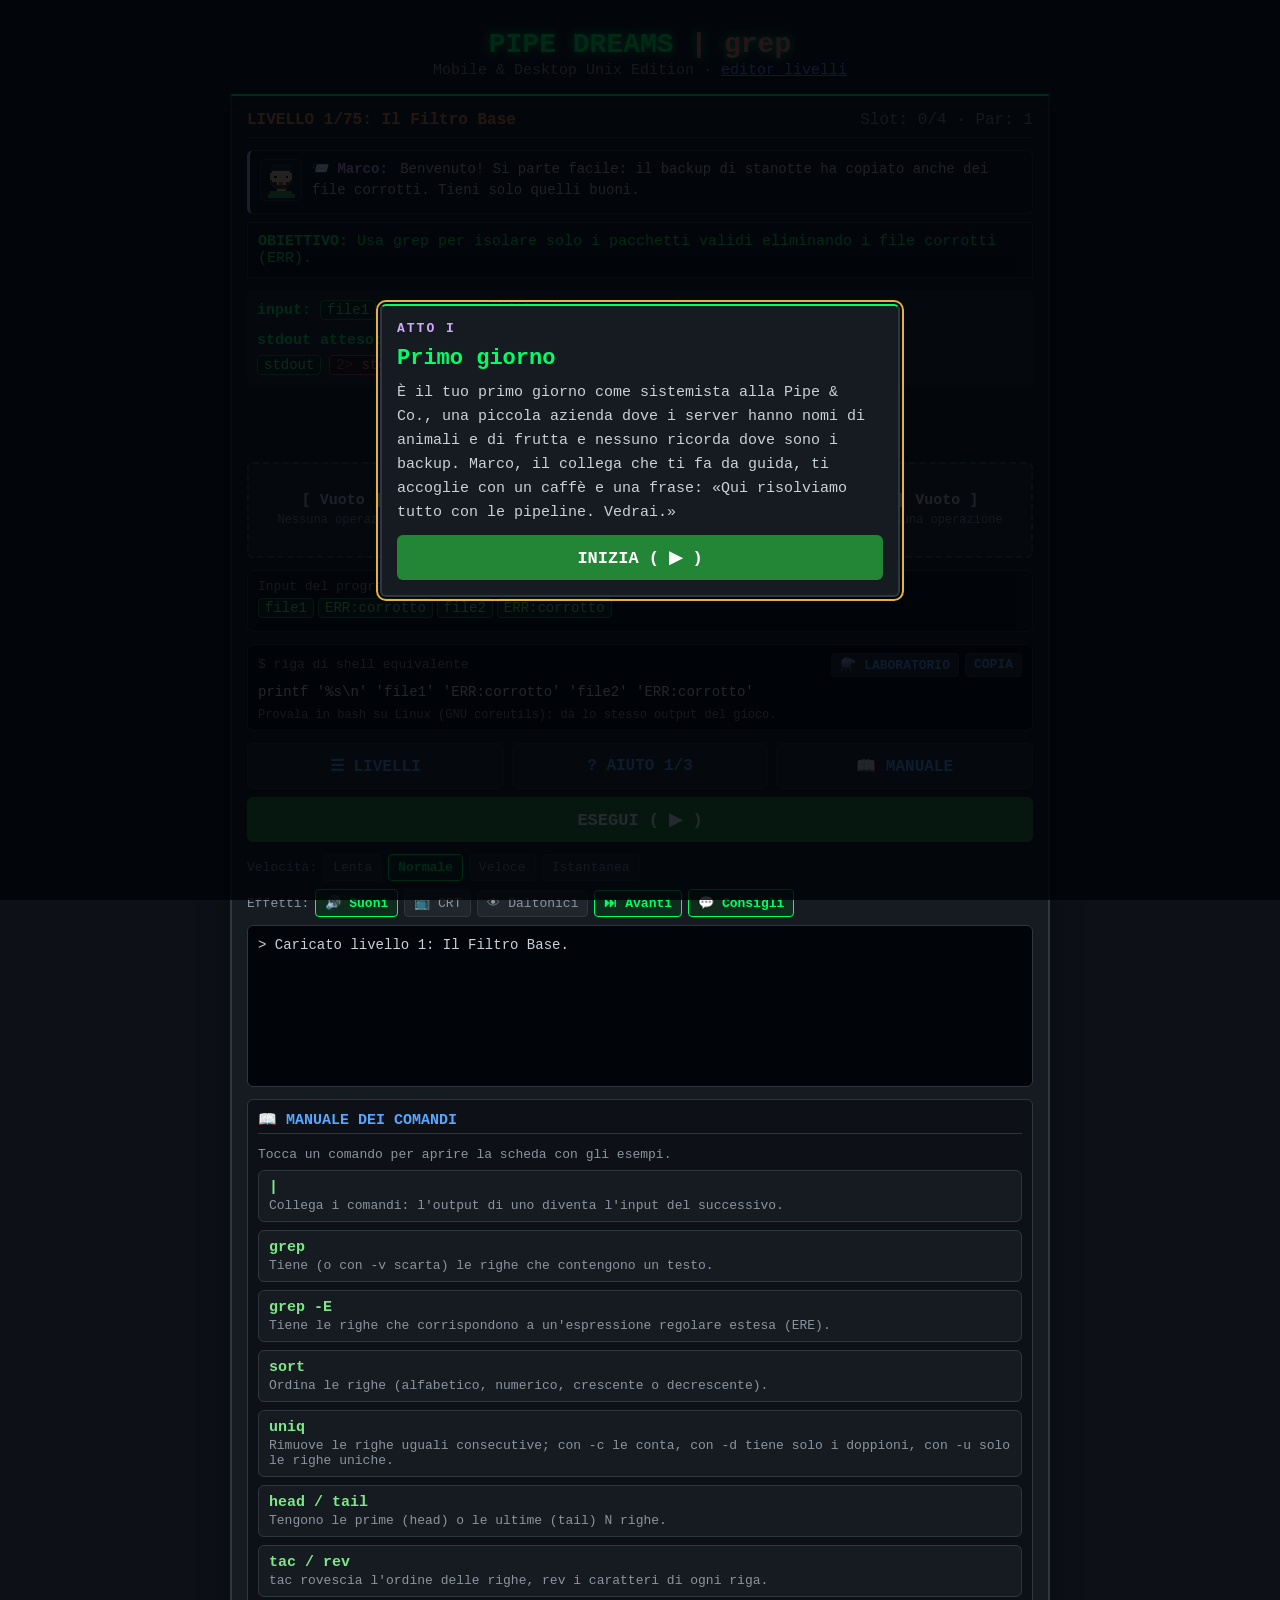
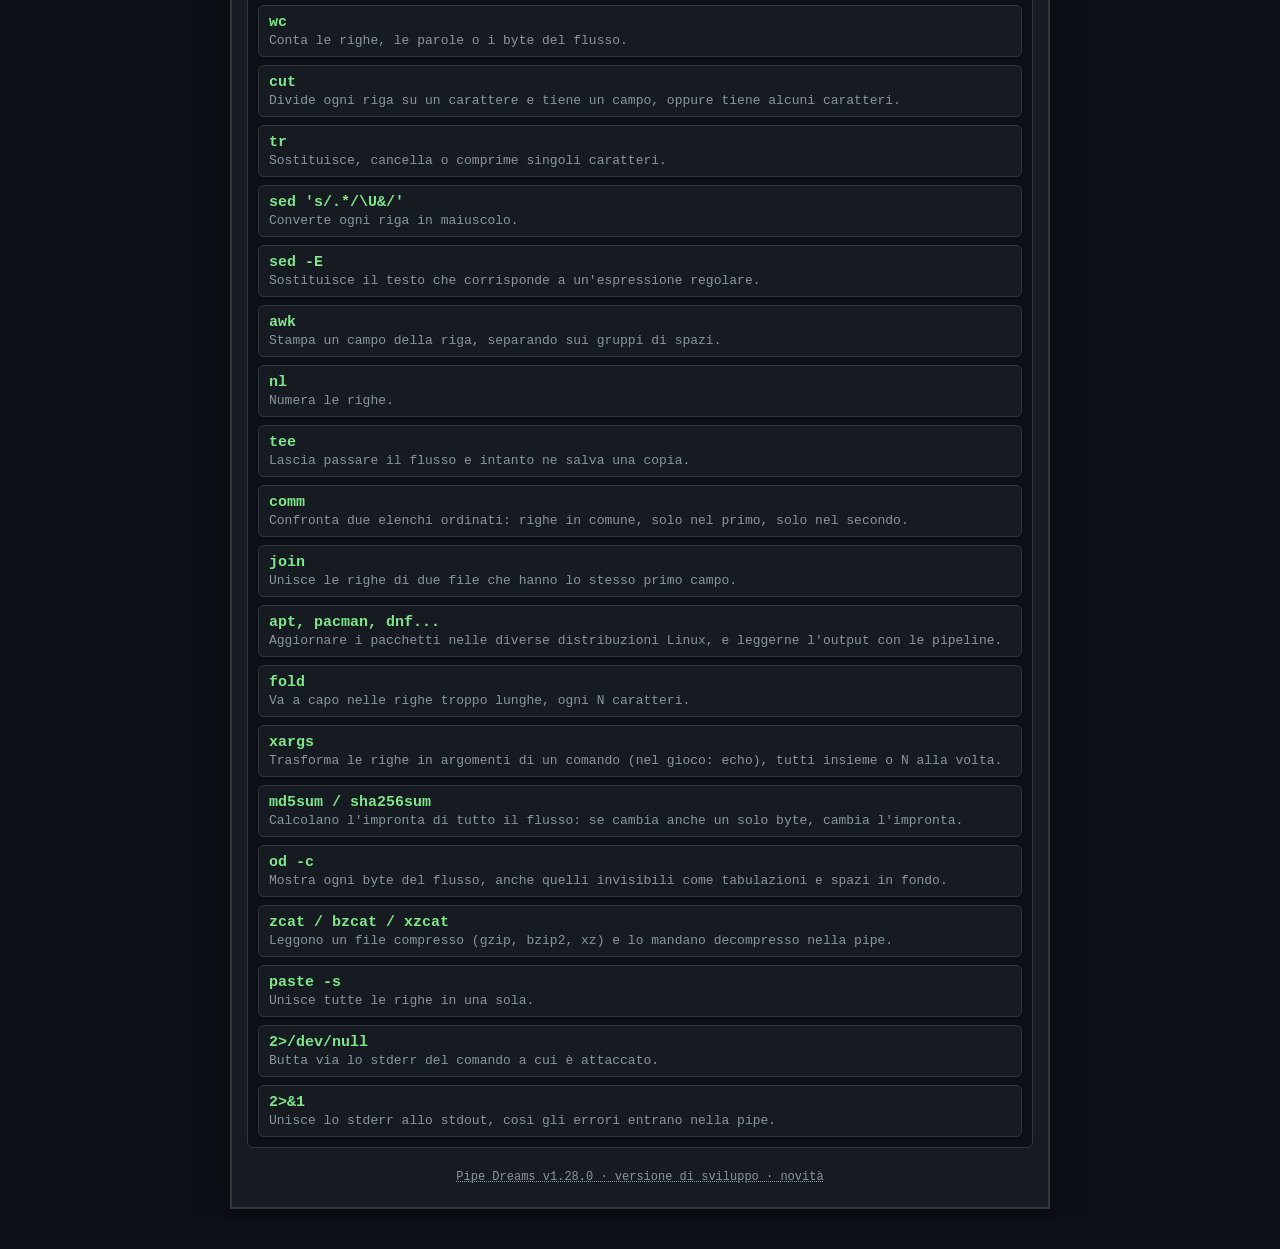
<file: index.html>
<!DOCTYPE html>
<html lang="it">
<head>
    <meta charset="UTF-8">
    <meta name="viewport" content="width=device-width, initial-scale=1.0">
    <meta name="theme-color" content="#0d1117">
    <link rel="icon" href="data:image/svg+xml,<svg xmlns='http://www.w3.org/2000/svg' viewBox='0 0 100 100'><rect width='100' height='100' rx='18' fill='%230d1117'/><text x='50' y='70' font-size='62' text-anchor='middle' font-family='monospace' font-weight='bold' fill='%2300ff66'>|</text></svg>">
    <title>Pipe Dreams (| grep) - Mobile Edition</title>
    <link rel="manifest" href="manifest.webmanifest">
    <link rel="apple-touch-icon" href="icon-192.png">
    <meta name="apple-mobile-web-app-capable" content="yes">
    <link rel="stylesheet" href="style.css">
</head>
<body>

    <a class="skip-link" href="#grid">Vai alle celle</a>
    <header>
        <h1>PIPE DREAMS <span style="color:#ff7b72">| grep</span></h1>
        <p class="subtitle">Mobile & Desktop Unix Edition · <a href="editor.html">editor livelli</a></p>
    </header>

    <main class="game-container">

        <div class="test-banner" id="test-banner" hidden>
            <span id="test-banner-text">MODALITÀ PROVA: stai giocando il livello dell'editor, i progressi non vengono salvati.</span>
            <a href="editor.html" id="test-banner-link">← Torna all'editor</a>
        </div>
        
        <div class="header-bar">
            <div class="level-indicator" id="level-title">LIVELLO -</div>
            <div id="score-display" style="color: #8b949e;">Slot: 0/4</div>
        </div>

        <div class="marathon-bar" id="marathon-bar" hidden>
            <span id="marathon-status"></span>
            <span class="marathon-actions">
                <button onclick="skipMarathonLevel()">⏭ Cambia (−20 s)</button>
                <button onclick="exitMarathon()">✕ Esci</button>
            </span>
        </div>

        <div class="marathon-bar training-bar" id="training-bar" hidden>
            <span id="training-status"></span>
            <span class="marathon-actions">
                <button onclick="skipTrainingLevel()">⏭ Cambia</button>
                <button onclick="openTrainingMenu()">🎯 Argomento</button>
                <button onclick="exitTraining()">✕ Esci</button>
            </span>
        </div>

        <div class="marathon-bar gallery-bar" id="gallery-bar" hidden>
            <span id="gallery-status"></span>
            <span class="marathon-actions">
                <button onclick="openGallery()">🌍 Galleria</button>
                <button onclick="exitGallery()">✕ Esci</button>
            </span>
        </div>

        <div class="marathon-bar mystery-bar" id="mystery-bar" hidden>
            <span id="mystery-status"></span>
            <span class="marathon-actions">
                <button onclick="mysteryNotebook()">🗒 Taccuino</button>
                <button onclick="exitMystery()">✕ Esci</button>
            </span>
        </div>

        <div class="story-box" id="story-box" hidden>
            <span class="avatar-slot" id="story-avatar" hidden></span>
            <div class="story-content">
                <span class="story-from" id="story-from"></span>
                <span id="story-text"></span>
            </div>
        </div>

        <div class="mission-box" id="mission-desc">
            <!-- Caricato via JS -->
        </div>
        <div class="level-man" id="level-man" hidden></div>

        <div class="io-panel">
            <div><strong>input<span id="stdin-source" class="stdin-source"></span>:</strong> <span id="txt-stdin" class="chips"></span></div>
            <div id="level-files"></div>
            <div><strong>stdout atteso:</strong> <span id="txt-target" class="chips"></span></div>
            <div id="row-target-stderr" hidden><strong>sul terminale (stderr):</strong> <span id="txt-target-stderr" class="chips"></span></div>
            <div class="legend"><span class="chip">stdout</span> <span class="chip err">stderr</span></div>
        </div>

        <div class="mode-toggle" id="mode-toggle" role="group" aria-label="Modo di inserimento" hidden>
            <button data-mode="cells">🔲 Celle</button>
            <button data-mode="terminal">⌨️ Terminale</button>
        </div>
        <p class="grid-hint" id="grid-hint">Tocca le celle per cambiare comando:</p>
        
        <div class="grid" id="grid" role="group" aria-label="Celle della pipeline" tabindex="-1"></div>

        <div class="quiz-box" id="quiz-box" hidden></div>

        <div class="terminal-box" id="terminal-box">
            <label class="terminal-prompt" for="terminal-input">$ programma</label>
            <input id="terminal-input" type="text" autocomplete="off" autocapitalize="off" autocorrect="off" spellcheck="false"
                   placeholder="2>&1 | grep 'ERR' | sort | uniq">
            <div class="terminal-error" id="terminal-error" role="alert"></div>
            <div class="terminal-hint" id="terminal-hint" aria-live="polite"></div>
            <div class="terminal-help">Invio per eseguire · ↑↓ righe precedenti · Tab completa · man sort, man -k parola, sort --help. Comandi del livello (tocca per aggiungere):</div>
            <div class="terminal-suggest" id="terminal-suggest"></div>
        </div>

        <div class="stream-view" id="stream-view">
            <div class="stream-title" id="stream-title">Flusso</div>
            <div class="chips" id="stream-lines"></div>
            <div class="stream-terminal" id="stream-terminal"></div>
        </div>

        <div class="shell-box">
            <div class="shell-header">
                <span>$ riga di shell equivalente</span>
                <span class="shell-view" id="shell-view" role="group" aria-label="Quale riga di shell" hidden>
                    <button class="btn-copy" data-view="riproducibile" aria-pressed="true" onclick="setShellView('riproducibile')" title="Con printf e l'input del livello: stesso output del gioco">riproducibile</button>
                    <button class="btn-copy" data-view="real" aria-pressed="false" onclick="setShellView('real')" title="Il comando vero seguito dalla pipeline">sul sistema vero</button>
                </span>
                <span class="shell-actions">
                    <button class="btn-copy" id="btn-lab" onclick="openLevelInLab()">⚗️ LABORATORIO</button>
                    <button class="btn-copy" id="btn-copy" onclick="copyShellLine()">COPIA</button>
                </span>
            </div>
            <code id="shell-line"></code>
            <div class="shell-note" id="shell-note">Provala in bash su Linux (GNU coreutils): dà lo stesso output del gioco.</div>
        </div>

        <div class="action-buttons">
            <button class="btn-hint" id="btn-menu" onclick="openMenu()">☰ LIVELLI</button>
            <button class="btn-hint" id="btn-hint" onclick="showHint()">? AIUTO 1/3</button>
            <button class="btn-hint" onclick="openManual()">📖 MANUALE</button>
            <button class="btn-run" id="btn-run" onclick="runPipeline()">ESEGUI ( ▶ )</button>
            <button class="btn-tutor" id="btn-tutor" onclick="openTutorFromLevel()" hidden>🎓 TUTOR: il livello spiegato passo passo</button>
            <button class="btn-next" id="btn-next" onclick="goToNext()" hidden>PROSSIMO LIVELLO ▶</button>
        </div>

        <div class="speed-control" id="speed-control" role="group" aria-label="Velocità dell'animazione">
            <span>Velocità:</span>
            <button data-speed="lenta">Lenta</button>
            <button data-speed="normale">Normale</button>
            <button data-speed="veloce">Veloce</button>
            <button data-speed="istantanea">Istantanea</button>
        </div>
        <div class="speed-control fx-control" role="group" aria-label="Effetti">
            <span>Effetti:</span>
            <button id="btn-sound" onclick="toggleSetting('sound')">🔊 Suoni</button>
            <button id="btn-crt" onclick="toggleSetting('crt')">📺 CRT</button>
            <button id="btn-cvd" onclick="toggleSetting('cvd')" title="Blu e arancione al posto di verde e rosso">👁 Daltonici</button>
            <button id="btn-autonext" onclick="toggleSetting('autoNext')" title="Dopo una vittoria passa da solo al livello successivo; spento, resti sul livello risolto">⏭ Avanti</button>
            <button id="btn-advisor" onclick="toggleSetting('advisor')" title="Un personaggio ti dà un consiglio dopo qualche tentativo sbagliato">💬 Consigli</button>
        </div>

        <div id="console" role="log" aria-live="polite" aria-label="Console">> Pronto. Tocca una cella e premi Esegui.</div>

        <div class="advisor" id="advisor" role="status" aria-live="polite" hidden>
            <span class="avatar-slot" id="advisor-avatar"></span>
            <div class="advisor-body">
                <p class="advisor-message"><strong class="story-from" id="advisor-from"></strong> <span id="advisor-text"></span></p>
                <div class="advisor-buttons">
                    <button class="btn-hint" id="advisor-nudge" onclick="advisorNudge()">💡 DAMMI LA SPINTA (gratis)</button>
                    <button class="btn-hint" onclick="closeAdvisor()">GRAZIE</button>
                </div>
            </div>
        </div>

        <div class="result-card" id="result-card" hidden></div>

        <!-- MANUALE DEI COMANDI -->
        <div class="manual-box">
            <h2>📖 MANUALE DEI COMANDI</h2>
            <p class="manual-hint">Tocca un comando per aprire la scheda con gli esempi.</p>
            <div class="manual-grid" id="manual-index"></div>
        </div>

        <footer class="app-version" id="app-version"></footer>

    </main>

    <!-- MENU LIVELLI -->
    <div class="menu-overlay" id="level-menu" hidden onclick="if (event.target === this) closeMenu()">
        <div class="menu-panel" role="dialog" aria-modal="true" aria-labelledby="menu-title">
            <div class="menu-header">
                <h2 id="menu-title">SELEZIONA LIVELLO</h2>
                <button class="menu-close" onclick="closeMenu()" aria-label="Chiudi">✕</button>
            </div>
            <button class="menu-daily" id="menu-daily" onclick="closeMenu(); loadDaily();">📅 Sfida del giorno</button>
            <button class="menu-daily menu-marathon" id="menu-marathon" onclick="startMarathon()">🏃 Maratona</button>
            <button class="menu-daily menu-training" id="menu-training" onclick="openTrainingMenu()">🎯 Allenamento</button>
            <button class="menu-daily menu-gallery" id="menu-gallery" onclick="openGallery()">🌍 Livelli della community</button>
            <button class="menu-daily menu-stories" id="menu-stories" onclick="openStories()">📚 Casi a puntate</button>
            <button class="menu-daily menu-lpi" id="menu-lpi" onclick="openLpi()">📘 Certificazioni LPI · lezioni in italiano</button>
            <button class="menu-stats" onclick="openAchievements()">🏆 Obiettivi e statistiche</button>
            <div class="menu-total" id="menu-total"></div>
            <div class="menu-list" id="menu-list"></div>
            <button class="menu-stats menu-backup" onclick="openBackup()">💾 Backup progressi</button>
            <button class="menu-stats menu-tutorial" onclick="restartTutorial()">🎓 Rivedi il tutorial</button>
            <button class="menu-reset" onclick="resetProgress()">Azzera progressi</button>
            <div class="app-version menu-version"></div>
        </div>
    </div>

    <!-- INTRODUZIONE DEGLI ATTI ED EPILOGO -->
    <div class="menu-overlay" id="act-overlay" hidden onclick="if (event.target === this) closeActIntro()">
        <div class="menu-panel act-panel" role="dialog" aria-modal="true" aria-labelledby="act-title">
            <div class="act-label" id="act-label"></div>
            <div class="act-heading">
                <span class="avatar-slot" id="act-avatar" hidden></span>
                <h2 id="act-title"></h2>
            </div>
            <p class="act-text" id="act-text"></p>
            <button class="btn-run" onclick="closeActIntro()" id="act-button">INIZIA ( ▶ )</button>
        </div>
    </div>

    <!-- OBIETTIVI E STATISTICHE -->
    <div class="menu-overlay" id="stats-overlay" hidden onclick="if (event.target === this) closeAchievements()">
        <div class="menu-panel manual-panel" role="dialog" aria-modal="true" aria-labelledby="stats-title">
            <div class="menu-header">
                <h2 id="stats-title">🏆 OBIETTIVI</h2>
                <button class="menu-close" onclick="closeAchievements()" aria-label="Chiudi">✕</button>
            </div>
            <div id="stats-body"></div>
        </div>
    </div>

    <!-- ALLENAMENTO: SCELTA DEL COMANDO -->
    <div class="menu-overlay" id="training-overlay" hidden onclick="if (event.target === this) closeTrainingMenu()">
        <div class="menu-panel" role="dialog" aria-modal="true" aria-labelledby="training-title">
            <div class="menu-header">
                <h2 id="training-title">🎯 ALLENAMENTO</h2>
                <button class="menu-close" onclick="closeTrainingMenu()" aria-label="Chiudi">✕</button>
            </div>
            <p class="manual-hint">Scegli un comando: livelli generati senza fine, prima brevi e poi più complessi. Niente tempo, niente fretta.</p>
            <div class="training-list" id="training-list"></div>
        </div>
    </div>

    <!-- CASI A PUNTATE -->
    <div class="menu-overlay" id="stories-overlay" hidden onclick="if (event.target === this) closeStories()">
        <div class="menu-panel manual-panel" role="dialog" aria-modal="true" aria-labelledby="stories-title">
            <div class="menu-header">
                <button class="menu-back" id="stories-back" hidden>← Indietro</button>
                <h2 id="stories-title">📚 CASI</h2>
                <button class="menu-close" onclick="closeStories()" aria-label="Chiudi">✕</button>
            </div>
            <div id="stories-body"></div>
        </div>
    </div>

    <!-- GALLERIA DELLA COMMUNITY -->
    <div class="menu-overlay" id="gallery-overlay" hidden onclick="if (event.target === this) closeGallery()">
        <div class="menu-panel" role="dialog" aria-modal="true" aria-labelledby="gallery-title">
            <div class="menu-header">
                <h2 id="gallery-title">🌍 LIVELLI DELLA COMMUNITY</h2>
                <button class="menu-close" onclick="closeGallery()" aria-label="Chiudi">✕</button>
            </div>
            <p class="manual-hint">Livelli creati dai giocatori con l'editor. <span id="gallery-total"></span></p>
            <div class="gallery-list" id="gallery-list"></div>
            <p class="manual-hint gallery-propose">Hai creato un livello? Nell'<a href="editor.html">editor</a> premi <strong>🌍 PROPONI ALLA GALLERIA</strong>: se piace, entra qui per tutti.</p>
        </div>
    </div>

    <!-- BACKUP DEI PROGRESSI -->
    <div class="menu-overlay" id="backup-overlay" hidden onclick="if (event.target === this) closeBackup()">
        <div class="menu-panel manual-panel" role="dialog" aria-modal="true" aria-labelledby="backup-title">
            <div class="menu-header">
                <h2 id="backup-title">💾 BACKUP PROGRESSI</h2>
                <button class="menu-close" onclick="closeBackup()" aria-label="Chiudi">✕</button>
            </div>
            <section id="sync-panel" class="sync-panel" aria-labelledby="sync-title">
                <h3 class="manual-section" id="sync-title">🔄 Sincronizza fra i dispositivi</h3>
                <div id="sync-off">
                    <p class="manual-hint">Collega un repository GitHub privato: i progressi si salvano lì e ogni dispositivo collegato li ritrova, uniti (per ogni livello il risultato migliore). Serve una chiave di GitHub con accesso solo a quel repository; resta in questo browser.</p>
                    <label class="sync-label" for="sync-repo-input">Repository</label>
                    <input class="sync-input" id="sync-repo-input" type="text" value="paselsoft/pipedreams-progressi" autocomplete="off" autocapitalize="off" spellcheck="false">
                    <label class="sync-label" for="sync-token">Chiave (token di GitHub)</label>
                    <input class="sync-input" id="sync-token" type="password" autocomplete="off" autocapitalize="off" spellcheck="false" placeholder="github_pat_...">
                    <div class="backup-buttons">
                        <button class="btn-hint" id="sync-connect" onclick="connectSync()">🔗 COLLEGA</button>
                        <a class="btn-hint sync-help" href="https://github.com/settings/personal-access-tokens/new" target="_blank" rel="noopener">Crea la chiave su GitHub</a>
                    </div>
                    <p class="backup-message" id="sync-message" role="status"></p>
                </div>
                <div id="sync-on" hidden>
                    <p class="manual-hint">Collegato a <strong id="sync-repo"></strong>. I progressi si sincronizzano all'apertura e dopo ogni livello.</p>
                    <p class="backup-summary" id="sync-status" role="status"></p>
                    <div class="backup-buttons">
                        <button class="btn-hint" id="sync-now" onclick="syncNow()">🔄 SINCRONIZZA ORA</button>
                        <button class="btn-hint backup-replace" id="sync-disconnect" onclick="disconnectSync()">SCOLLEGA</button>
                    </div>
                </div>
            </section>
            <h3 class="manual-section">Salva</h3>
            <p class="manual-hint">I progressi restano in questo browser. Copia il codice o scarica il file per portarli su un altro dispositivo.</p>
            <p class="backup-summary" id="backup-summary"></p>
            <textarea class="backup-text" id="backup-code" readonly rows="3" aria-label="Codice di backup" onfocus="this.select()"></textarea>
            <div class="backup-buttons">
                <button class="btn-hint" onclick="copyBackupCode()">📋 COPIA CODICE</button>
                <button class="btn-hint" onclick="downloadBackup()">⬇ SCARICA FILE</button>
            </div>
            <h3 class="manual-section">Ripristina</h3>
            <p class="manual-hint">Incolla un codice di backup o scegli un file. UNISCI tiene il risultato migliore di ogni livello; SOSTITUISCI cancella i progressi attuali.</p>
            <textarea class="backup-text" id="backup-input" rows="3" aria-label="Codice da ripristinare" placeholder="PIPEDREAMS1:..."></textarea>
            <div class="backup-buttons">
                <label class="btn-hint backup-file">📂 SCEGLI FILE<input type="file" id="backup-file" accept=".json,application/json,text/plain" onchange="loadBackupFile(this)" hidden></label>
                <button class="btn-hint" id="backup-merge" onclick="restoreBackup('merge')">UNISCI</button>
                <button class="btn-hint backup-replace" id="backup-replace" onclick="restoreBackup('replace')">SOSTITUISCI</button>
            </div>
            <p class="backup-message" id="backup-message" role="status"></p>
        </div>
    </div>

    <!-- NUOVA VERSIONE PRONTA -->
    <div class="update-banner" id="update-banner" role="status" hidden>
        <span>🔄 È pronta una nuova versione del gioco.</span>
        <button class="btn-copy" onclick="location.reload()">AGGIORNA</button>
    </div>

    <!-- TUTORIAL GUIDATO -->
    <div class="coach" id="coach" role="region" aria-label="Tutorial" hidden>
        <div class="coach-count" id="coach-count"></div>
        <p class="coach-text" id="coach-text" aria-live="polite"></p>
        <div class="coach-buttons">
            <button class="btn-hint" id="coach-skip" onclick="endTutorial()">Salta il tutorial</button>
            <button class="btn-run" id="coach-next" onclick="nextTutorialStep()">AVANTI ▶</button>
        </div>
    </div>

    <div class="toast" id="toast" role="status" aria-live="polite" hidden></div>

    <!-- LPI -->
    <div class="menu-overlay" id="lpi-overlay" hidden onclick="if (event.target === this) closeLpi()">
        <div class="menu-panel lpi-panel" role="dialog" aria-modal="true" aria-labelledby="lpi-title" tabindex="-1">
            <div class="menu-header">
                <h2 id="lpi-title">📘 CERTIFICAZIONI LPI</h2>
                <button class="menu-close" onclick="closeLpi()" aria-label="Chiudi">✕</button>
            </div>
            <div class="lpi-tabs" id="lpi-tabs" role="tablist" aria-label="Esame">
                <button role="tab" id="lpi-tab-101" aria-controls="lpi-body" data-exam="101-500">LPIC-1 · 101</button>
                <button role="tab" id="lpi-tab-102" aria-controls="lpi-body" data-exam="102-500">LPIC-1 · 102</button>
                <button role="tab" id="lpi-tab-le" aria-controls="lpi-body" data-exam="010-160">Linux Essentials</button>
            </div>
            <div id="lpi-body" role="tabpanel" aria-label="Obiettivi dell'esame"></div>
        </div>
    </div>

    <!-- TUTOR -->
    <div class="menu-overlay" id="tutor-overlay" hidden onclick="if (event.target === this) closeTutor()">
        <div class="menu-panel tutor-panel" role="dialog" aria-modal="true" aria-labelledby="tutor-title" tabindex="-1">
            <div class="menu-header">
                <h2 id="tutor-title">🎓 TUTOR</h2>
                <button class="menu-close" onclick="closeTutor()" aria-label="Chiudi">✕</button>
            </div>
            <div id="tutor-body" aria-live="polite"></div>
            <div class="tutor-nav">
                <button class="btn-copy" id="tutor-prev">◀ Indietro</button>
                <span id="tutor-pos"></span>
                <button class="btn-copy" id="tutor-next">Avanti ▶</button>
            </div>
        </div>
    </div>

    <!-- MANUALE -->
    <div class="menu-overlay" id="manual-overlay" hidden onclick="if (event.target === this) closeManual()">
        <div class="menu-panel manual-panel" role="dialog" aria-modal="true" aria-labelledby="manual-title">
            <div class="menu-header">
                <button class="menu-back" id="manual-back" onclick="manualBack()" hidden>← Indietro</button>
                <h2 id="manual-title">📖 MANUALE</h2>
                <button class="menu-close" onclick="closeManual()" aria-label="Chiudi">✕</button>
            </div>
            <div id="manual-body"></div>
        </div>
    </div>

    <script src="version.js"></script>
    <script src="avatars.js"></script>
    <script src="commands.js"></script>
    <script src="levels.js"></script>
    <script src="solver.js"></script>
    <script src="progress.js"></script>
    <script src="shell.js"></script>
    <script src="render.js"></script>
    <script src="daily.js"></script>
    <script src="share.js"></script>
    <script src="story.js"></script>
    <script src="terminal.js"></script>
    <script src="manual.js"></script>
    <script src="command-form.js"></script>
    <script src="fx.js"></script>
    <script src="achievements.js"></script>
    <script src="marathon.js"></script>
    <script src="backup.js"></script>
    <script src="compare.js"></script>
    <script src="training.js"></script>
    <script src="tutorial.js"></script>
    <script src="advisor.js"></script>
    <script src="tutor.js"></script>
    <script src="community.js"></script>
    <script src="gallery.js"></script>
    <script src="stories.js"></script>
    <script src="stories-view.js"></script>
    <script src="app.js"></script>
    <script src="manual-view.js"></script>
    <script src="manpage.js"></script>
    <script src="terminal-keys.js"></script>
    <script src="tutor-view.js"></script>
    <script src="lpi.js"></script>
    <script src="lpi-view.js"></script>
    <script src="lpi-lesson-view.js"></script>
    <script src="lab.js"></script>
    <script src="a11y.js"></script>
    <script src="sync.js"></script>
</body>
</html>
</file>
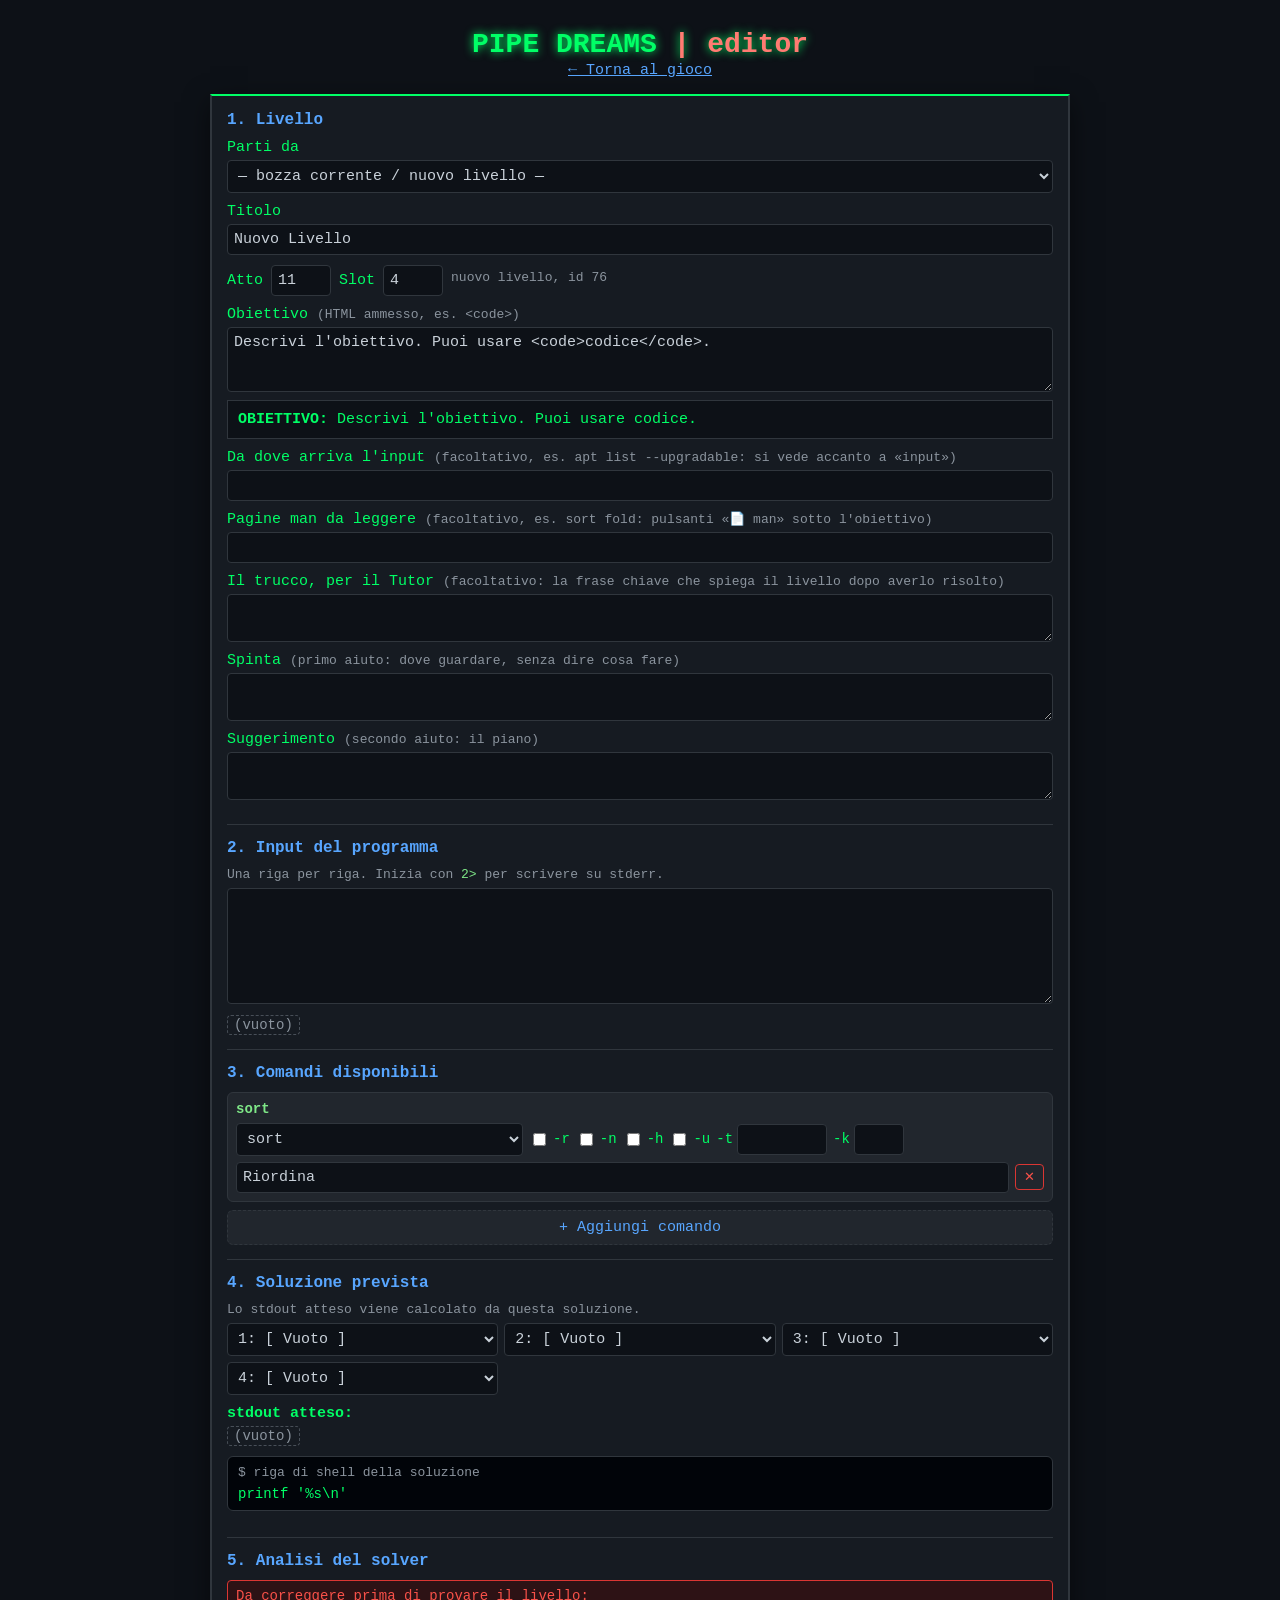
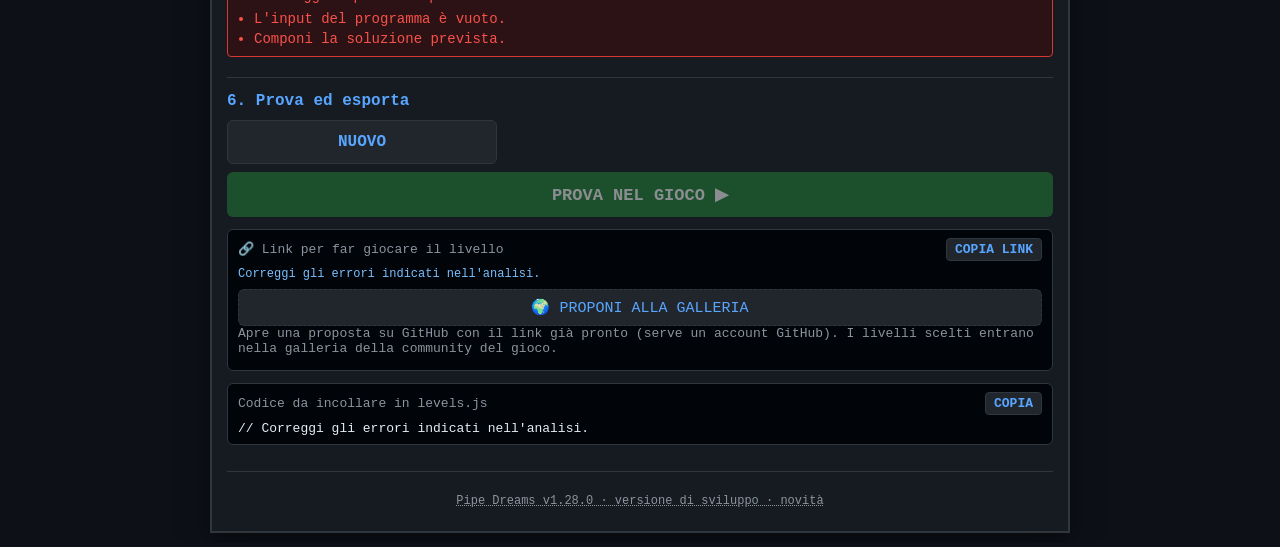
<file: editor.html>
<!DOCTYPE html>
<html lang="it">
<head>
    <meta charset="UTF-8">
    <meta name="viewport" content="width=device-width, initial-scale=1.0">
    <meta name="theme-color" content="#0d1117">
    <link rel="icon" href="data:image/svg+xml,<svg xmlns='http://www.w3.org/2000/svg' viewBox='0 0 100 100'><rect width='100' height='100' rx='18' fill='%230d1117'/><text x='50' y='70' font-size='62' text-anchor='middle' font-family='monospace' font-weight='bold' fill='%2300ff66'>|</text></svg>">
    <title>Pipe Dreams - Editor livelli</title>
    <link rel="manifest" href="manifest.webmanifest">
    <link rel="stylesheet" href="style.css">
    <link rel="stylesheet" href="editor.css">
</head>
<body>

    <header>
        <h1>PIPE DREAMS <span style="color:#ff7b72">| editor</span></h1>
        <p class="subtitle"><a href="index.html">← Torna al gioco</a></p>
    </header>

    <main class="game-container editor form-ui">

        <section class="ed-section">
            <h2>1. Livello</h2>
            <div class="ed-row">
                <label for="ed-load">Parti da</label>
                <select id="ed-load"></select>
            </div>
            <div class="ed-row">
                <label for="ed-title">Titolo</label>
                <input id="ed-title" type="text">
            </div>
            <div class="ed-row ed-inline">
                <label for="ed-act">Atto</label>
                <input id="ed-act" type="number" min="1" max="10">
                <label for="ed-slots">Slot</label>
                <input id="ed-slots" type="number" min="1" max="8">
                <span class="ed-muted" id="ed-id"></span>
            </div>
            <div class="ed-row">
                <label for="ed-mission">Obiettivo <span class="ed-muted">(HTML ammesso, es. &lt;code&gt;)</span></label>
                <textarea id="ed-mission" rows="3"></textarea>
                <div class="mission-box ed-preview" id="ed-mission-preview"></div>
            </div>
            <div class="ed-row">
                <label for="ed-source">Da dove arriva l'input <span class="ed-muted">(facoltativo, es. apt list --upgradable: si vede accanto a «input»)</span></label>
                <input id="ed-source" type="text" maxlength="80" spellcheck="false">
            </div>
            <div class="ed-row">
                <label for="ed-man">Pagine man da leggere <span class="ed-muted">(facoltativo, es. sort fold: pulsanti «📄 man» sotto l'obiettivo)</span></label>
                <input id="ed-man" type="text" maxlength="80" spellcheck="false">
            </div>
            <div class="ed-row">
                <label for="ed-tutor">Il trucco, per il Tutor <span class="ed-muted">(facoltativo: la frase chiave che spiega il livello dopo averlo risolto)</span></label>
                <textarea id="ed-tutor" rows="2" maxlength="600"></textarea>
            </div>
            <div class="ed-row">
                <label for="ed-nudge">Spinta <span class="ed-muted">(primo aiuto: dove guardare, senza dire cosa fare)</span></label>
                <textarea id="ed-nudge" rows="2"></textarea>
            </div>
            <div class="ed-row">
                <label for="ed-hint">Suggerimento <span class="ed-muted">(secondo aiuto: il piano)</span></label>
                <textarea id="ed-hint" rows="2"></textarea>
            </div>
        </section>

        <section class="ed-section">
            <h2>2. Input del programma</h2>
            <p class="ed-muted">Una riga per riga. Inizia con <code>2&gt; </code> per scrivere su stderr.</p>
            <textarea id="ed-stdin" rows="6" spellcheck="false" aria-label="Input del programma, una riga per riga"></textarea>
            <div class="chips" id="ed-stdin-preview"></div>
        </section>

        <section class="ed-section">
            <h2>3. Comandi disponibili</h2>
            <div id="ed-commands"></div>
            <button class="ed-btn" onclick="addCommand()">+ Aggiungi comando</button>
        </section>

        <section class="ed-section">
            <h2>4. Soluzione prevista</h2>
            <p class="ed-muted">Lo stdout atteso viene calcolato da questa soluzione.</p>
            <div class="ed-solution" id="ed-solution"></div>
            <div class="ed-row">
                <strong>stdout atteso:</strong>
                <div class="chips" id="ed-target"></div>
            </div>
            <div class="shell-box">
                <div class="shell-header"><span>$ riga di shell della soluzione</span></div>
                <code id="ed-shell"></code>
            </div>
        </section>

        <section class="ed-section">
            <h2>5. Analisi del solver</h2>
            <div id="ed-analysis"></div>
        </section>

        <section class="ed-section">
            <h2>6. Prova ed esporta</h2>
            <div class="action-buttons">
                <button class="btn-hint" onclick="newLevel()">NUOVO</button>
                <button class="btn-run" id="ed-play" onclick="playTest()">PROVA NEL GIOCO ▶</button>
            </div>
            <div class="shell-box">
                <div class="shell-header">
                    <span>🔗 Link per far giocare il livello</span>
                    <button class="btn-copy" id="ed-share" onclick="copyShareLink()">COPIA LINK</button>
                </div>
                <code id="ed-share-url"></code>
                <button class="ed-btn ed-propose" id="ed-propose" onclick="proposeLevel()">🌍 PROPONI ALLA GALLERIA</button>
                <p class="ed-muted">Apre una proposta su GitHub con il link già pronto (serve un account GitHub). I livelli scelti entrano nella galleria della community del gioco.</p>
            </div>
            <div class="shell-box">
                <div class="shell-header">
                    <span>Codice da incollare in levels.js</span>
                    <button class="btn-copy" id="ed-copy" onclick="copyCode()">COPIA</button>
                </div>
                <pre id="ed-code"></pre>
            </div>
        </section>

        <footer class="app-version"></footer>
    </main>

    <script src="version.js"></script>
    <script src="commands.js"></script>
    <script src="levels.js"></script>
    <script src="solver.js"></script>
    <script src="progress.js"></script>
    <script src="shell.js"></script>
    <script src="render.js"></script>
    <script src="command-form.js"></script>
    <script src="share.js"></script>
    <script src="editor.js"></script>
    <script src="a11y.js"></script>
</body>
</html>
</file>
<file: style.css>
body {
    background-color: #0d1117;
    color: #00ff66;
    font-family: 'Courier New', Courier, monospace;
    text-align: center;
    padding: 10px;
    margin: 0;
}
h1 { font-size: 28px; text-shadow: 0 0 10px #00ff66; margin-bottom: 2px; }
p.subtitle { color: #8b949e; margin-top: 0; font-size: 15px; }

.game-container {
    display: inline-block;
    background: #161b22;
    border: 2px solid #30363d;
    border-top: 2px solid #00ff66;
    padding: 15px;
    box-shadow: 0 8px 24px rgba(0, 0, 0, 0.5);
    /* Su desktop il gioco resta una colonna leggibile invece di occupare tutto lo schermo */
    max-width: 820px;
    width: 100%;
    box-sizing: border-box;
    text-align: left;
}

.header-bar {
    display: flex;
    justify-content: space-between;
    align-items: center;
    border-bottom: 1px solid #30363d;
    padding-bottom: 8px;
    margin-bottom: 12px;
    font-size: 16px;
    /* Titoli lunghi (sfide, casi): il contatore va a capo invece di uscire dallo schermo */
    flex-wrap: wrap;
    gap: 4px 10px;
}
.level-indicator { color: #f0883e; font-weight: bold; min-width: 0; overflow-wrap: anywhere; }
#score-display { margin-left: auto; }

.mission-box {
    background: #0d1117;
    border: 1px solid #30363d;
    padding: 10px;
    margin-bottom: 12px;
    font-size: 15px;
}
.mission-box span { color: #58a6ff; font-weight: bold; }

.io-panel {
    display: flex;
    flex-direction: column;
    gap: 5px;
    background: #21262d;
    padding: 10px;
    border-radius: 4px;
    font-size: 15px;
    margin-bottom: 12px;
}

.grid {
    display: grid;
    grid-template-columns: repeat(2, 1fr);
    gap: 8px;
    margin-bottom: 12px;
}
@media (min-width: 500px) {
    .grid { grid-template-columns: repeat(4, 1fr); }
}

.cell {
    background: #21262d;
    border: 2px dashed #484f58;
    min-height: 96px;
    display: flex;
    flex-direction: column;
    align-items: center;
    justify-content: center;
    font-size: 14px;
    cursor: pointer;
    transition: all 0.2s ease;
    text-align: center;
    padding: 5px;
    user-select: none;
    border-radius: 6px;
    -webkit-tap-highlight-color: transparent;
}
.cell:active {
    transform: scale(0.96);
}
.cell.active {
    border-style: solid;
    border-color: #00ff66;
    background: #0f2b1d;
    color: #7ee787;
}
.cell .cmd-name {
    overflow-wrap: anywhere;
    font-weight: bold;
    font-size: 15px;
    margin-bottom: 4px;
}
.cell .cmd-desc {
    font-size: 12px;
    color: #8b949e;
}
.cell.active .cmd-desc {
    color: #a3d9a5;
}

/* Tre pulsanti secondari in riga, ESEGUI a tutta larghezza sotto */
.action-buttons {
    display: grid;
    /* minmax(0, ...): le colonne restano uguali anche se un'etichetta è lunga */
    grid-template-columns: repeat(3, minmax(0, 1fr));
    gap: 8px;
    margin-bottom: 12px;
}

.btn-run {
    background: #238636;
    color: #ffffff;
    border: none;
    padding: 12px 15px;
    font-weight: bold;
    font-family: 'Courier New', Courier, monospace;
    cursor: pointer;
    font-size: 17px;
    flex: 2;
    border-radius: 6px;
    -webkit-tap-highlight-color: transparent;
}

.btn-hint {
    background: #21262d;
    color: #58a6ff;
    border: 1px solid #30363d;
    padding: 12px 10px;
    font-weight: bold;
    font-family: 'Courier New', Courier, monospace;
    cursor: pointer;
    font-size: 16px;
    flex: 1;
    border-radius: 6px;
    -webkit-tap-highlight-color: transparent;
}

#console {
    background: #010409;
    border: 1px solid #30363d;
    padding: 10px;
    height: 140px;
    text-align: left;
    overflow-y: auto;
    /* Conserva gli spazi multipli (uniq -c, colonne allineate) e va a capo sulle righe lunghe */
    white-space: pre-wrap;
    font-size: 14px;
    color: #c9d1d9;
    border-radius: 6px;
    line-height: 1.4;
    margin-bottom: 12px;
}
.log-stdin { color: #58a6ff; }
.log-step { color: #d2a8ff; }
.log-success { color: #3fb950; font-weight: bold; }
.log-error { color: #f85149; font-weight: bold; }
.log-hint { color: #e3b341; font-style: italic; }

.manual-box {
    background: #0d1117;
    border: 1px solid #30363d;
    padding: 10px;
    border-radius: 6px;
    font-size: 14px;
}
.manual-box h2, .manual-box h3 { margin-top: 0; color: #58a6ff; font-size: 15px; border-bottom: 1px solid #30363d; padding-bottom: 4px; }
.manual-grid {
    display: flex;
    flex-direction: column;
    gap: 8px;
    text-align: left;
}

.btn-run:disabled {
    opacity: 0.5;
    cursor: not-allowed;
}

/* Righe dei flussi */
.chips {
    display: inline-flex;
    flex-wrap: wrap;
    gap: 4px;
    vertical-align: middle;
}
.chip {
    display: inline-block;
    background: #0f2b1d;
    border: 1px solid #238636;
    color: #7ee787;
    padding: 1px 6px;
    border-radius: 4px;
    font-size: 14px;
    transition: all 0.2s ease;
    /* Spazi multipli e iniziali visibili: contano per cut, awk e uniq -c. Le righe lunghe
       (es. l'output di apt) vanno a capo invece di uscire dallo schermo */
    white-space: pre-wrap;
    overflow-wrap: anywhere;
    max-width: 100%;
    box-sizing: border-box;
}
.chip.err {
    background: #2d1215;
    border-color: #da3633;
    color: #ff7b72;
}
.chip.err::before { content: "2> "; opacity: 0.6; }
.chip.ok { background: #0f2b1d; border-color: #3fb950; color: #3fb950; font-weight: bold; }
.chip.bad { background: #2d1215; border-color: #f85149; color: #f85149; text-decoration: line-through; }
.chip.missing { background: transparent; border: 1px dashed #f85149; color: #f85149; }
.chip.empty { background: transparent; border: 1px dashed #484f58; color: #8b949e; }
.legend { font-size: 13px; color: #8b949e; }

.stream-view {
    background: #0d1117;
    border: 1px solid #30363d;
    border-radius: 6px;
    padding: 8px 10px;
    margin-bottom: 12px;
    font-size: 14px;
    min-height: 44px;
}
.stream-title { color: #8b949e; font-size: 13px; margin-bottom: 4px; }
.stream-terminal { margin-top: 6px; color: #ff7b72; font-size: 13px; }
.stream-terminal:empty { display: none; }

/* Slot in esecuzione durante l'animazione */
.cell.running {
    border-style: solid;
    border-color: #d2a8ff;
    background: #271d3a;
    box-shadow: 0 0 10px #d2a8ff;
    transform: scale(1.04);
}

/* Menu livelli */
.menu-overlay {
    position: fixed;
    inset: 0;
    background: rgba(1, 4, 9, 0.85);
    display: flex;
    align-items: center;
    justify-content: center;
    padding: 16px;
    z-index: 10;
}
.menu-overlay[hidden] { display: none; }
.menu-panel {
    background: #161b22;
    border: 2px solid #30363d;
    border-top: 2px solid #00ff66;
    border-radius: 6px;
    padding: 15px;
    width: 100%;
    max-width: 420px;
    max-height: 90vh;
    overflow-y: auto;
    text-align: left;
    box-sizing: border-box;
}
.menu-header {
    display: flex;
    justify-content: space-between;
    align-items: center;
    border-bottom: 1px solid #30363d;
    padding-bottom: 8px;
}
.menu-header h2 { font-size: 17px; margin: 0; color: #00ff66; }
.menu-close {
    background: none;
    border: none;
    color: #8b949e;
    font-size: 20px;
    cursor: pointer;
}
.menu-total { color: #e3b341; font-size: 15px; margin: 10px 0; }
.menu-list { display: flex; flex-direction: column; gap: 6px; }
.menu-level {
    display: flex;
    justify-content: space-between;
    align-items: center;
    gap: 8px;
    background: #21262d;
    border: 1px solid #30363d;
    border-radius: 6px;
    padding: 10px;
    color: #c9d1d9;
    font-family: 'Courier New', Courier, monospace;
    font-size: 15px;
    text-align: left;
    cursor: pointer;
    -webkit-tap-highlight-color: transparent;
}
.menu-level.current { border-color: #00ff66; }
.menu-level .stars { color: #e3b341; white-space: nowrap; }
.menu-level:disabled { opacity: 0.45; cursor: not-allowed; }
.menu-reset {
    margin-top: 12px;
    width: 100%;
    background: none;
    border: 1px solid #da3633;
    color: #f85149;
    border-radius: 6px;
    padding: 8px;
    font-family: 'Courier New', Courier, monospace;
    font-size: 14px;
    cursor: pointer;
}

/* Etichette compatte su schermi stretti */
.btn-hint { white-space: nowrap; }
#score-display { white-space: nowrap; margin-left: 8px; }
@media (max-width: 420px) {
    .btn-hint { padding: 12px 6px; font-size: 13px; }
    .btn-run { padding: 12px 6px; font-size: 15px; }
}
.btn-run { white-space: nowrap; }

.chip.blank { font-style: italic; opacity: 0.6; }
.menu-act {
    color: #58a6ff;
    font-size: 14px;
    font-weight: bold;
    letter-spacing: 1px;
    margin-top: 6px;
    padding-bottom: 2px;
    border-bottom: 1px solid #30363d;
}

/* Riga di shell equivalente */
.shell-box {
    background: #010409;
    border: 1px solid #30363d;
    border-radius: 6px;
    padding: 8px 10px;
    margin-bottom: 12px;
    font-size: 14px;
}
.shell-header {
    display: flex;
    justify-content: space-between;
    align-items: center;
    color: #8b949e;
    font-size: 13px;
    margin-bottom: 6px;
}
#shell-line {
    display: block;
    color: #e6edf3;
    white-space: pre-wrap;
    overflow-wrap: anywhere;
    line-height: 1.4;
    user-select: all;
}
.btn-copy {
    background: #21262d;
    color: #58a6ff;
    border: 1px solid #30363d;
    border-radius: 4px;
    padding: 3px 8px;
    font-family: 'Courier New', Courier, monospace;
    font-size: 13px;
    font-weight: bold;
    cursor: pointer;
}
.shell-note { color: #8b949e; font-size: 12px; margin-top: 6px; }

/* Modalità prova (livello dell'editor) */
.test-banner {
    background: #2b2111;
    border: 1px solid #e3b341;
    color: #e3b341;
    border-radius: 6px;
    padding: 8px 10px;
    margin-bottom: 12px;
    font-size: 14px;
    display: flex;
    flex-direction: column;
    gap: 4px;
}
.test-banner[hidden] { display: none; }
.test-banner a, p.subtitle a { color: #58a6ff; }
.btn-hint[hidden] { display: none; }

/* Selettore della velocità dell'animazione */
.speed-control {
    display: flex;
    flex-wrap: wrap;
    align-items: center;
    gap: 6px;
    margin-bottom: 8px;
    font-size: 13px;
    color: #8b949e;
}
.speed-control button {
    background: #21262d;
    color: #8b949e;
    border: 1px solid #30363d;
    border-radius: 4px;
    padding: 5px 9px;
    font-family: 'Courier New', Courier, monospace;
    font-size: 13px;
    cursor: pointer;
    -webkit-tap-highlight-color: transparent;
}
.speed-control button.active {
    color: #00ff66;
    border-color: #00ff66;
    background: #0f2b1d;
    font-weight: bold;
}
@media (max-width: 480px) {
    .speed-control span { flex-basis: 100%; }
    .speed-control button { flex: 1; padding: 6px 2px; font-size: 12px; }
}

.action-buttons .btn-run { grid-column: 1 / -1; }
.btn-next {
    grid-column: 1 / -1;
    background: #1f6feb;
    color: #ffffff;
    border: none;
    padding: 12px 15px;
    font-weight: bold;
    font-family: 'Courier New', Courier, monospace;
    font-size: 17px;
    border-radius: 6px;
    cursor: pointer;
}
.btn-next[hidden] { display: none; }
.btn-next:hover, .btn-next:focus-visible { background: #388bfd; }

/* Manuale dei comandi */
.manual-hint { color: #8b949e; font-size: 13px; margin: 0 0 8px 0; }
.manual-link {
    display: flex;
    flex-direction: column;
    gap: 2px;
    width: 100%;
    background: #161b22;
    border: 1px solid #30363d;
    border-radius: 6px;
    padding: 8px 10px;
    text-align: left;
    color: #8b949e;
    font-family: 'Courier New', Courier, monospace;
    font-size: 13px;
    cursor: pointer;
    -webkit-tap-highlight-color: transparent;
}
.manual-link code { color: #7ee787; font-weight: bold; font-size: 15px; }
.manual-panel { max-width: 680px; }
.manual-panel #manual-body { display: flex; flex-direction: column; gap: 8px; margin-top: 10px; }
.menu-back {
    background: none;
    border: 1px solid #30363d;
    color: #58a6ff;
    border-radius: 4px;
    padding: 4px 8px;
    font-family: 'Courier New', Courier, monospace;
    font-size: 13px;
    cursor: pointer;
}
.menu-back[hidden] { display: none; }
.manual-section { color: #58a6ff; font-size: 14px; margin: 10px 0 2px 0; }
.manual-syntax {
    display: block;
    background: #010409;
    border: 1px solid #30363d;
    border-radius: 6px;
    padding: 8px 10px;
    color: #7ee787;
    font-size: 15px;
    white-space: pre-wrap;
}
.manual-description { color: #c9d1d9; font-size: 14px; line-height: 1.5; margin: 0; }
.manual-options, .manual-traps { margin: 0; padding-left: 20px; color: #c9d1d9; font-size: 14px; line-height: 1.5; }
.manual-options code { color: #7ee787; font-weight: bold; }
.manual-traps li { color: #e3b341; }
.manual-example {
    background: #0d1117;
    border: 1px solid #30363d;
    border-radius: 6px;
    padding: 8px 10px;
    display: flex;
    flex-direction: column;
    gap: 6px;
}
.manual-example-title { color: #c9d1d9; font-weight: bold; font-size: 14px; }
.manual-shell {
    display: block;
    color: #e6edf3;
    background: #010409;
    border-radius: 4px;
    padding: 6px 8px;
    font-size: 13px;
    white-space: pre-wrap;
    overflow-wrap: anywhere;
}
.manual-row { display: flex; align-items: baseline; gap: 8px; }
.manual-row-label { color: #8b949e; font-size: 12px; min-width: 52px; }
.manual-note { color: #8b949e; font-size: 13px; margin: 0; font-style: italic; }

/* Moduli condivisi da editor e laboratorio: campi e righe di comando */
.form-ui input, .form-ui select, .form-ui textarea {
    background: #0d1117;
    color: #c9d1d9;
    border: 1px solid #30363d;
    border-radius: 4px;
    padding: 6px;
    font-family: 'Courier New', Courier, monospace;
    font-size: 15px;
    box-sizing: border-box;
}
.form-ui textarea { width: 100%; resize: vertical; }
.form-ui input:focus, .form-ui select:focus, .form-ui textarea:focus { outline: 1px solid #00ff66; }

/* Riga di un comando disponibile */
.ed-cmd {
    background: #21262d;
    border: 1px solid #30363d;
    border-radius: 6px;
    padding: 8px;
    margin-bottom: 8px;
    display: flex;
    flex-wrap: wrap;
    gap: 6px;
    align-items: center;
    font-size: 14px;
}
.ed-cmd.invalid { border-color: #da3633; }
.ed-cmd .ed-label { color: #7ee787; font-weight: bold; flex-basis: 100%; }
.ed-cmd .ed-param { display: flex; align-items: center; gap: 4px; }
.ed-cmd .ed-param input[type="text"] { width: 90px; }
.ed-cmd .ed-param input[type="number"] { width: 50px; }
.ed-cmd .ed-desc { flex: 1; min-width: 140px; }
.ed-cmd .ed-error { color: #f85149; flex-basis: 100%; }
.ed-cmd .ed-error:empty { display: none; }
.ed-remove {
    background: none;
    border: 1px solid #da3633;
    color: #f85149;
    border-radius: 4px;
    cursor: pointer;
    padding: 4px 8px;
    font-family: inherit;
}

.ed-btn {
    background: #21262d;
    color: #58a6ff;
    border: 1px dashed #30363d;
    border-radius: 6px;
    padding: 8px;
    width: 100%;
    font-family: 'Courier New', Courier, monospace;
    font-size: 15px;
    cursor: pointer;
}

/* Laboratorio */
.lab { display: flex; flex-direction: column; gap: 8px; }
.lab-label { color: #8b949e; font-size: 13px; }
.lab-link { border-color: #238636; }
.lab-move { border-color: #30363d; color: #58a6ff; }
.manual-try {
    align-self: flex-start;
    background: #21262d;
    color: #58a6ff;
    border: 1px solid #30363d;
    border-radius: 4px;
    padding: 4px 8px;
    font-family: 'Courier New', Courier, monospace;
    font-size: 13px;
    cursor: pointer;
}
.lab-result { display: flex; flex-direction: column; gap: 6px; }
.lab-stage {
    background: #0d1117;
    border: 1px solid #30363d;
    border-radius: 6px;
    padding: 6px 8px;
    display: flex;
    flex-direction: column;
    gap: 4px;
}
.lab-final { border-color: #238636; }
.lab-warning { color: #f85149; font-size: 13px; margin: 0; }
.shell-actions { display: flex; gap: 6px; }
.lab-verdict { margin: 2px 0 0 0; font-size: 13px; font-weight: bold; }
.lab-verdict.ok { color: #3fb950; }
.lab-verdict.bad { color: #f85149; }

/* Storia: messaggio del personaggio e schermate degli atti */
.story-box {
    background: #0d1117;
    border: 1px solid #30363d;
    border-left: 3px solid #d2a8ff;
    border-radius: 6px;
    padding: 8px 10px;
    margin-bottom: 8px;
    font-size: 14px;
    color: #c9d1d9;
    line-height: 1.5;
}
.story-box[hidden] { display: none; }
.story-from { color: #d2a8ff; font-weight: bold; margin-right: 4px; }
.act-panel { max-width: 520px; text-align: left; display: flex; flex-direction: column; gap: 10px; }
.act-label { color: #d2a8ff; font-size: 13px; letter-spacing: 2px; font-weight: bold; }
.act-panel h2 { margin: 0; color: #00ff66; font-size: 22px; }
.act-text { color: #c9d1d9; font-size: 15px; line-height: 1.6; margin: 0; }
button.menu-act {
    background: none;
    border: none;
    border-bottom: 1px solid #30363d;
    text-align: left;
    width: 100%;
    cursor: pointer;
    font-family: 'Courier New', Courier, monospace;
}

/* Obiettivi e statistiche */
.menu-stats {
    width: 100%;
    margin-top: 10px;
    background: #2b2111;
    border: 1px solid #9e6a03;
    color: #e3b341;
    border-radius: 6px;
    padding: 8px;
    font-family: 'Courier New', Courier, monospace;
    font-size: 14px;
    font-weight: bold;
    cursor: pointer;
}
.stats-table { display: grid; grid-template-columns: 1fr auto; gap: 4px 12px; font-size: 14px; }
.stats-label { color: #8b949e; }
.stats-value { color: #00ff66; font-weight: bold; text-align: right; }
.achievement-grid { display: grid; grid-template-columns: repeat(auto-fill, minmax(150px, 1fr)); gap: 8px; }
.achievement {
    background: #0d1117;
    border: 1px solid #30363d;
    border-radius: 6px;
    padding: 8px;
    display: flex;
    flex-direction: column;
    gap: 3px;
    font-size: 13px;
    color: #6e7681;
}
.achievement.unlocked { border-color: #9e6a03; color: #c9d1d9; }
.achievement.unlocked strong { color: #e3b341; }
.achievement-icon { font-size: 22px; }
.achievement-desc { font-size: 12px; }
.achievement-date { font-size: 11px; color: #8b949e; }
.toast {
    position: fixed;
    left: 50%;
    bottom: 20px;
    transform: translateX(-50%);
    background: #2b2111;
    border: 1px solid #e3b341;
    color: #e3b341;
    border-radius: 8px;
    padding: 10px 16px;
    font-size: 15px;
    font-weight: bold;
    z-index: 20;
    box-shadow: 0 6px 20px rgba(0, 0, 0, 0.6);
    max-width: calc(100% - 32px);
    box-sizing: border-box;
}
.toast[hidden] { display: none; }

/* Sfida del giorno */
.menu-daily {
    width: 100%;
    margin-top: 10px;
    background: #0f2b1d;
    border: 1px solid #238636;
    color: #00ff66;
    border-radius: 6px;
    padding: 10px;
    font-family: 'Courier New', Courier, monospace;
    font-size: 15px;
    font-weight: bold;
    cursor: pointer;
}
.act-text { white-space: pre-wrap; }

/* Tipi di livello: quiz, debug, celle bloccate */
.grid-hint { font-size: 13px; color: #8b949e; margin-bottom: 6px; text-align: center; }
.cell.locked { border-style: solid; border-color: #6e7681; background: #161b22; cursor: not-allowed; }
.cell.locked .cmd-name::before { content: "🔒 "; }
.cell.static { cursor: default; border-style: solid; border-color: #58a6ff; background: #0d1d33; color: #79c0ff; }
.cell.changed { border-color: #e3b341; background: #2b2111; color: #e3b341; }
.quiz-box { display: flex; flex-direction: column; gap: 8px; margin-bottom: 12px; }
.quiz-box[hidden] { display: none; }
.quiz-answer {
    display: flex;
    align-items: center;
    gap: 10px;
    background: #21262d;
    border: 2px solid #30363d;
    border-radius: 6px;
    padding: 10px;
    text-align: left;
    cursor: pointer;
    font-family: 'Courier New', Courier, monospace;
    color: #c9d1d9;
}
.quiz-answer:disabled { cursor: not-allowed; }
.quiz-letter { font-weight: bold; font-size: 16px; color: #58a6ff; }
.quiz-answer.right { border-color: #3fb950; background: #0f2b1d; }
.quiz-answer.wrong { border-color: #f85149; background: #2d1215; opacity: 0.7; }
body[data-level-type="quiz"] #btn-run,
body[data-level-type="quiz"] #btn-lab { display: none; }

/* Effetti: dati che scorrono, coriandoli, schermo CRT */
.chip.leaving {
    transition-property: transform, opacity;
    transition-timing-function: ease-in;
    transform: translateY(26px) rotate(8deg) scale(0.8);
    opacity: 0;
}
.chip.entering { animation: chip-in ease-out both; }
@keyframes chip-in {
    from { transform: scale(0.3); opacity: 0; filter: brightness(2); }
    60% { transform: scale(1.12); opacity: 1; }
    to { transform: scale(1); }
}
.fx-control button.active { color: #00ff66; border-color: #00ff66; background: #0f2b1d; }
.confetti {
    position: fixed;
    top: -24px;
    color: #00ff66;
    font-family: 'Courier New', Courier, monospace;
    font-weight: bold;
    font-size: 18px;
    text-shadow: 0 0 6px #00ff66;
    pointer-events: none;
    z-index: 30;
    animation: confetti-fall var(--dur) linear var(--delay) forwards;
}
@keyframes confetti-fall {
    to { transform: translate(var(--dx), 108vh) rotate(var(--rot)); opacity: 0.3; }
}
body.crt::after {
    content: "";
    position: fixed;
    inset: 0;
    pointer-events: none;
    z-index: 40;
    background:
        repeating-linear-gradient(to bottom, rgba(0, 0, 0, 0.22) 0 1px, transparent 1px 3px),
        radial-gradient(ellipse at center, transparent 60%, rgba(0, 0, 0, 0.45) 100%);
}
body.crt .game-container, body.crt h1 { text-shadow: 0 0 3px rgba(0, 255, 102, 0.55); }
@media (prefers-reduced-motion: no-preference) {
    body.crt::after { animation: crt-flicker 6s infinite; }
}
@keyframes crt-flicker {
    0%, 96%, 100% { opacity: 1; }
    97% { opacity: 0.85; }
    98% { opacity: 1; }
}

/* Modalità terminale */
.mode-toggle { display: flex; gap: 6px; justify-content: center; margin-bottom: 8px; }
.mode-toggle[hidden] { display: none; }
.mode-toggle button {
    background: #21262d;
    color: #8b949e;
    border: 1px solid #30363d;
    border-radius: 4px;
    padding: 6px 12px;
    font-family: 'Courier New', Courier, monospace;
    font-size: 14px;
    cursor: pointer;
}
.mode-toggle button.active { color: #00ff66; border-color: #00ff66; background: #0f2b1d; font-weight: bold; }
.terminal-box { display: none; flex-direction: column; gap: 6px; margin-bottom: 12px; }
body[data-input="terminal"] .terminal-box { display: flex; }
body[data-input="terminal"] #grid,
body[data-input="terminal"] #grid-hint { display: none; }
.terminal-prompt { color: #00ff66; font-weight: bold; font-size: 15px; }
#terminal-input {
    background: #010409;
    color: #e6edf3;
    border: 1px solid #238636;
    border-radius: 6px;
    padding: 10px;
    font-family: 'Courier New', Courier, monospace;
    font-size: 16px;
    width: 100%;
    box-sizing: border-box;
}
#terminal-input:focus { outline: 2px solid #00ff66; }
.terminal-error { color: #f85149; font-size: 14px; min-height: 0; }
.terminal-error:empty { display: none; }
.terminal-help { color: #8b949e; font-size: 13px; }
.terminal-hint { color: #c9d1d9; font-size: 14px; white-space: pre-wrap; overflow-wrap: anywhere; }
.terminal-hint:empty { display: none; }
#console .log-pre { white-space: pre-wrap; }
.terminal-suggest { display: flex; flex-wrap: wrap; gap: 6px; }
.terminal-chip {
    background: #21262d;
    color: #7ee787;
    border: 1px solid #30363d;
    border-radius: 4px;
    padding: 4px 8px;
    font-family: 'Courier New', Courier, monospace;
    font-size: 13px;
    cursor: pointer;
}

/* Cella rivelata dal terzo aiuto */
.cell.revealed { border-color: #e3b341; box-shadow: 0 0 10px #e3b341; }

/* Maratona */
.menu-marathon { background: #2b2111; border-color: #9e6a03; color: #e3b341; }
.marathon-bar {
    display: flex;
    flex-wrap: wrap;
    justify-content: space-between;
    align-items: center;
    gap: 8px;
    background: #2b2111;
    border: 1px solid #e3b341;
    color: #e3b341;
    border-radius: 6px;
    padding: 8px 10px;
    margin-bottom: 8px;
    font-size: 15px;
    font-weight: bold;
}
.marathon-bar[hidden] { display: none; }
.marathon-bar.hurry { border-color: #f85149; color: #f85149; background: #2d1215; }
.marathon-actions { display: flex; gap: 6px; }
.marathon-actions button {
    background: #21262d;
    color: #c9d1d9;
    border: 1px solid #30363d;
    border-radius: 4px;
    padding: 4px 8px;
    font-family: 'Courier New', Courier, monospace;
    font-size: 13px;
    cursor: pointer;
}

@media (max-width: 360px) {
    .btn-hint { font-size: 12px; padding: 12px 2px; }
}

#ed-share-url { display: block; color: #79c0ff; font-size: 12px; overflow-wrap: anywhere; max-height: 90px; overflow-y: auto; }

.app-version { text-align: center; color: #8b949e; font-size: 12px; margin: 18px 0 4px; }
.menu-version { margin-top: 10px; }

.app-version-button {
    background: none; border: none; color: inherit; font: inherit; cursor: pointer;
    text-decoration: underline dotted; padding: 4px;
}
.app-version-button:hover { color: #c9d1d9; }
.changelog-list { margin: 0 0 8px; padding-left: 20px; font-size: 14px; line-height: 1.5; color: #c9d1d9; }

/* Backup dei progressi */
.menu-backup { background: #0c2d6b; border-color: #1f6feb; color: #79c0ff; }
.backup-summary { color: #00ff66; font-size: 14px; margin: 6px 0; }
.backup-text {
    width: 100%;
    box-sizing: border-box;
    background: #0d1117;
    color: #79c0ff;
    border: 1px solid #30363d;
    border-radius: 4px;
    padding: 6px;
    font-family: 'Courier New', Courier, monospace;
    font-size: 12px;
    resize: vertical;
    word-break: break-all;
}
.backup-buttons { display: flex; flex-wrap: wrap; gap: 8px; margin: 8px 0; }
.backup-buttons .btn-hint { flex: 1 1 120px; text-align: center; }
.backup-file { display: inline-block; cursor: pointer; box-sizing: border-box; }
.backup-replace { border-color: #da3633; color: #f85149; }
.backup-message { color: #e3b341; font-size: 14px; min-height: 1em; }
.sync-panel { border-bottom: 1px solid #30363d; padding-bottom: 6px; margin-bottom: 6px; }
.sync-label { display: block; color: #c9d1d9; font-size: 13px; margin-top: 6px; }
.sync-input {
    width: 100%;
    box-sizing: border-box;
    background: #0d1117;
    color: #79c0ff;
    border: 1px solid #30363d;
    border-radius: 4px;
    padding: 6px;
    font-family: 'Courier New', Courier, monospace;
    font-size: 14px;
}
.sync-input:focus-visible { outline: 2px solid #58a6ff; }
.sync-help { text-decoration: none; display: inline-block; box-sizing: border-box; }

/* Nuova versione pronta */
.update-banner {
    position: fixed;
    left: 50%;
    top: 10px;
    transform: translateX(-50%);
    width: min(520px, calc(100% - 24px));
    box-sizing: border-box;
    display: flex;
    align-items: center;
    justify-content: space-between;
    gap: 10px;
    background: #0c2d6b;
    border: 1px solid #1f6feb;
    color: #c9d1d9;
    border-radius: 6px;
    padding: 8px 12px;
    font-size: 14px;
    z-index: 60;
}
.update-banner[hidden] { display: none; }

/* Allenamento */
.menu-training { background: #12261e; border-color: #2ea043; color: #3fb950; }
.training-bar { background: #12261e; border-color: #2ea043; color: #3fb950; }
.training-list { display: flex; flex-direction: column; gap: 6px; margin-top: 8px; }
.training-topic {
    display: grid;
    grid-template-columns: 1fr auto;
    gap: 2px 10px;
    text-align: left;
    background: #0d1117;
    border: 1px solid #30363d;
    border-radius: 6px;
    padding: 8px 10px;
    color: #c9d1d9;
    font-family: 'Courier New', Courier, monospace;
    font-size: 14px;
    cursor: pointer;
}
.training-topic:hover { border-color: #2ea043; }
.training-topic strong { color: #3fb950; }
.training-desc { grid-column: 1; color: #8b949e; font-size: 13px; }
.training-count { grid-column: 2; grid-row: 1 / span 2; align-self: center; color: #e3b341; font-weight: bold; }

/* Confronto con la soluzione ottimale */
.result-card {
    margin-top: 10px;
    background: #161b22;
    border: 1px solid #1f6feb;
    border-radius: 6px;
    padding: 10px 12px;
}
.result-card[hidden] { display: none; }
.result-title { margin: 0 0 8px; color: #79c0ff; font-size: 14px; }
.result-rows { display: grid; grid-template-columns: auto 1fr auto; gap: 6px 10px; align-items: baseline; font-size: 14px; }
.result-label { color: #8b949e; }
.result-rows code { overflow-wrap: anywhere; }
.result-mine { color: #e3b341; }
.result-best { color: #00ff66; }
.result-count { color: #8b949e; font-size: 13px; white-space: nowrap; }
.result-why { margin: 8px 0 0; font-size: 14px; color: #c9d1d9; line-height: 1.4; }
.result-buttons { display: flex; flex-wrap: wrap; gap: 8px; margin-top: 10px; }
.result-buttons button { flex: 1 1 110px; }

/* --- Accessibilità --- */
/* Le celle sono pulsanti: stessi caratteri e colori di prima */
button.cell { font-family: 'Courier New', Courier, monospace; color: #c9d1d9; width: 100%; }
button.cell.active { color: #7ee787; }
button.cell.locked, button.cell.static { color: inherit; }
/* Bordo ben visibile per chi usa la tastiera */
:focus-visible { outline: 3px solid #e3b341; outline-offset: 2px; }
.menu-panel:focus, .grid:focus { outline: none; }
.menu-panel:focus-visible { outline: 2px solid #e3b341; }
.skip-link { position: absolute; left: 8px; top: -60px; background: #e3b341; color: #0d1117; padding: 6px 10px; border-radius: 4px; z-index: 100; font-weight: bold; }
.skip-link:focus { top: 8px; }
/* Giusto e sbagliato non solo dal colore */
.chip.ok::before { content: "✓ "; }
.chip.bad::before { content: "✗ "; }

/* Colori per daltonici: blu (giusto) e arancione (sbagliato) */
body.cvd .chip.ok { background: #0c2d6b; border-color: #58a6ff; color: #79c0ff; }
body.cvd .chip.bad, body.cvd .chip.missing { background: #3d1f00; border-color: #f0883e; color: #ffa657; }
body.cvd .chip.err { background: #251a3d; border-color: #a371f7; color: #d2a8ff; }
body.cvd .log-success { color: #79c0ff; }
body.cvd .log-error { color: #ffa657; }
body.cvd .cell.active, body.cvd button.cell.active { border-color: #58a6ff; background: #0c2d6b; color: #79c0ff; }
body.cvd .cell.active .cmd-desc { color: #a5d6ff; }
body.cvd .btn-run:not(:disabled) { background: #1f6feb; border-color: #58a6ff; }
body.cvd .result-best { color: #79c0ff; }
body.cvd .result-mine { color: #ffa657; }
body.cvd .terminal-error { color: #ffa657; }

/* Tutorial guidato */
.coach {
    position: fixed;
    left: 50%;
    bottom: 10px;
    transform: translateX(-50%);
    width: min(560px, calc(100% - 20px));
    box-sizing: border-box;
    background: #161b22;
    border: 2px solid #e3b341;
    border-radius: 8px;
    padding: 10px 12px;
    z-index: 35;
    box-shadow: 0 6px 24px rgba(0, 0, 0, 0.6);
}
.coach[hidden] { display: none; }
.coach-count { color: #e3b341; font-size: 13px; font-weight: bold; }
.coach-text { text-align: left; margin: 6px 0 10px; font-size: 15px; line-height: 1.4; color: #c9d1d9; }
.coach-buttons { display: flex; gap: 8px; }
.coach-buttons button { flex: 1; }
.coach-buttons button[hidden] { display: none; }
body.coaching { padding-bottom: 220px; }
.coach-target { box-shadow: 0 0 0 3px #e3b341, 0 0 18px #e3b341 !important; border-radius: 6px; position: relative; z-index: 5; }
.menu-tutorial { background: #2b2111; }

/* Galleria della community */
.menu-gallery { background: #0c2d6b; border-color: #1f6feb; color: #79c0ff; }
.gallery-bar { background: #0c2d6b; border-color: #1f6feb; color: #79c0ff; }
.gallery-list { display: flex; flex-direction: column; gap: 6px; margin-top: 8px; }
.gallery-item {
    display: flex; align-items: center; gap: 10px; justify-content: space-between;
    background: #0d1117; border: 1px solid #30363d; border-radius: 6px; padding: 8px 10px;
}
.gallery-info { display: flex; flex-direction: column; gap: 2px; min-width: 0; }
.gallery-info strong { color: #79c0ff; }
.gallery-meta { color: #8b949e; font-size: 13px; }
.gallery-stars { color: #e3b341; font-size: 13px; }
.gallery-play { flex: 0 0 auto; }
.gallery-propose a { color: #58a6ff; }
.ed-propose { margin-top: 8px; width: 100%; }

.stdin-source { color: #8b949e; font-weight: normal; overflow-wrap: anywhere; }
.io-panel strong { overflow-wrap: anywhere; }
.terminal-prompt { overflow-wrap: anywhere; }
#level-files strong, #row-target-stderr strong { color: #79c0ff; }
#row-target-stderr[hidden] { display: none; }
.ed-param-lines textarea { width: 100%; box-sizing: border-box; font-family: inherit; }

/* Le voci lunghe del menu dei comandi non allargano la pagina */
.form-ui select { max-width: 100%; min-width: 0; }

/* Casi a puntate */
.menu-stories { background: #251a3d; border-color: #8957e5; color: #d2a8ff; }
.mystery-bar { background: #251a3d; border-color: #8957e5; color: #d2a8ff; }
.story-item .gallery-info strong, .story-chapter .gallery-info strong { color: #d2a8ff; }
.story-chapter.locked, .story-chapter.soon { border-style: dashed; }
.story-chapter.locked .gallery-info strong, .story-chapter.soon .gallery-info strong { color: #8b949e; }
#stories-body { display: flex; flex-direction: column; gap: 8px; margin-top: 10px; }
#stories-body .menu-stats { margin-top: 4px; }
.notebook-clue { display: flex; flex-wrap: wrap; align-items: baseline; gap: 6px; font-size: 14px; }
.notebook-label { color: #d2a8ff; }
.deduction-question { font-size: 16px; color: #e6edf3; line-height: 1.4; margin: 0; }
.deduction-options { display: flex; flex-direction: column; gap: 8px; margin-top: 6px; }
.deduction-option {
    text-align: left; background: #0d1117; border: 1px solid #30363d; border-radius: 6px; padding: 10px;
    color: #c9d1d9; font-family: 'Courier New', Courier, monospace; font-size: 14px; line-height: 1.35; cursor: pointer;
}
.deduction-option:hover:not(:disabled) { border-color: #8957e5; }
.deduction-option.wrong { border-color: #f85149; color: #8b949e; text-decoration: line-through; }
.deduction-option.wrong::before { content: "✗ "; color: #f85149; }
.deduction-option.right { border-color: #3fb950; color: #3fb950; }
.deduction-option.right::before { content: "✓ "; }
.deduction-option:disabled { cursor: default; }
.deduction-feedback { margin: 4px 0; font-size: 15px; color: #e3b341; min-height: 1em; }
body.cvd .deduction-option.right { border-color: #58a6ff; color: #79c0ff; }
body.cvd .deduction-option.wrong { border-color: #f0883e; }

.deduction-help { align-self: flex-start; }
.deduction-hint { margin: 0; padding: 8px 10px; border-left: 3px solid #e3b341; background: #2b2111; color: #e6edf3; font-size: 14px; line-height: 1.4; }
.deduction-hint[hidden] { display: none; }
.notebook-clue.clue-focus { outline: 2px solid #e3b341; outline-offset: 3px; border-radius: 4px; }
.notebook-clue.clue-focus .notebook-label::before { content: "👉 "; }
.deduction-option.eliminated { opacity: 1; color: #8b949e; border-style: dashed; text-decoration: line-through; }
.story-stats { margin: 2px 0 4px; }

/* Avatar dei personaggi (pixel art) */
.avatar {
    display: inline-flex; align-items: center; justify-content: center; flex: 0 0 auto;
    background: #161b22; border: 1px solid #30363d; border-radius: 6px; overflow: hidden;
}
.avatar svg { width: 90%; height: 90%; }
.avatar-small { width: 40px; height: 40px; }
.avatar-medium { width: 52px; height: 52px; }
.avatar-big { width: 88px; height: 88px; }
.avatar-initial { color: #d2a8ff; font-weight: bold; font-size: 18px; }
.avatar-slot[hidden] { display: none; }
.story-box:not([hidden]) { display: flex; gap: 10px; align-items: flex-start; }
.story-content { min-width: 0; }
.act-heading { display: flex; align-items: center; gap: 12px; }
.deduction-asker { display: flex; gap: 10px; align-items: flex-start; }
.gallery-item > .avatar { align-self: center; }

/* Istogramma delle soluzioni in console */
.log-histogram { white-space: pre-wrap; color: #8b949e; font-size: 13px; }
.log-histogram .histogram-bar { color: #3fb950; }
.log-histogram.mine { color: #e3b341; font-weight: bold; }
.log-histogram.mine .histogram-bar { color: #e3b341; }
body.cvd .log-histogram .histogram-bar { color: #79c0ff; }
.result-clue { margin: 8px 0 0; padding: 6px 10px; border-left: 3px solid #e3b341; background: #2b2111; color: #e6edf3; font-size: 14px; }
.sr-only { position: absolute; width: 1px; height: 1px; padding: 0; margin: -1px; overflow: hidden; clip: rect(0 0 0 0); white-space: nowrap; border: 0; }

/* Il consigliere: fumetto del personaggio dopo qualche tentativo sbagliato */
.advisor {
    display: flex; gap: 10px; align-items: flex-start; margin-top: 10px;
    background: #161b22; border: 1px solid #e3b341; border-radius: 8px; padding: 10px;
}
.advisor[hidden] { display: none; }
.advisor-body { min-width: 0; flex: 1; }
.advisor-message { margin: 0 0 8px; font-size: 14px; line-height: 1.45; color: #e6edf3; }
.advisor-buttons { display: flex; flex-wrap: wrap; gap: 8px; }
.advisor-buttons button { flex: 1 1 120px; }
.advisor-buttons button[hidden] { display: none; }

/* Pagine man */
.manual-man {
    display: inline-block;
    margin-bottom: 8px;
    background: #21262d;
    color: #c9d1d9;
    border: 1px solid #30363d;
    border-radius: 6px;
    padding: 4px 10px;
    font-family: 'Courier New', Courier, monospace;
    font-size: 14px;
    cursor: pointer;
}
.manual-man:hover, .manual-man:focus-visible { border-color: #58a6ff; }
.man-page {
    font-family: 'Courier New', Courier, monospace;
    background: #010409;
    border: 1px solid #30363d;
    border-radius: 6px;
    padding: 10px 12px;
    color: #c9d1d9;
    font-size: 14px;
    line-height: 1.45;
    overflow-wrap: anywhere;
}
.man-header, .man-footer {
    display: flex;
    justify-content: space-between;
    flex-wrap: wrap;
    gap: 4px 12px;
    color: #c9d1d9;
    font-weight: bold;
}
.man-footer { margin-top: 14px; font-weight: normal; color: #8b949e; }
.man-section { margin-top: 12px; }
.man-heading { margin: 0; font-size: 14px; font-weight: bold; color: #f0f6fc; letter-spacing: 0.04em; }
.man-text { margin: 2px 0 6px 0; padding-left: 4ch; }
.man-pre {
    margin: 4px 0 6px 4ch;
    white-space: pre-wrap;
    font-family: inherit;
    font-size: 13px;
    color: #7ee787;
}
.man-synopsis { color: #f0f6fc; font-weight: bold; }
.man-stderr { color: #f85149; }
.man-example-title { margin: 8px 0 0 4ch; color: #e3b341; }
.man-options { margin: 2px 0 0 4ch; }
.man-options dt { font-weight: bold; color: #f0f6fc; }
.man-options dd { margin: 0 0 6px 4ch; }
.man-traps { margin: 2px 0 0 4ch; padding-left: 2ch; }
.man-see-also { margin: 2px 0 0 4ch; }
.man-link {
    background: none;
    border: none;
    padding: 0;
    color: #58a6ff;
    text-decoration: underline;
    font-family: inherit;
    font-size: inherit;
    cursor: pointer;
}
@media (max-width: 480px) {
    .man-header-center { display: none; }
    .man-text, .man-pre, .man-example-title, .man-options, .man-traps, .man-see-also { margin-left: 2ch; padding-left: 0; }
    .man-text { padding-left: 0; }
    .man-traps { padding-left: 2ch; }
}

/* Pagine man da leggere per il livello */
.level-man { margin: -4px 0 10px 0; color: #8b949e; font-size: 14px; display: flex; flex-wrap: wrap; align-items: center; gap: 6px; }
.level-man[hidden] { display: none; }
.man-ref {
    background: #21262d; color: #c9d1d9; border: 1px solid #30363d; border-radius: 6px;
    padding: 3px 8px; font-family: 'Courier New', Courier, monospace; font-size: 14px; cursor: pointer;
}
.man-ref:hover, .man-ref:focus-visible { border-color: #58a6ff; }

/* Riga di shell: riproducibile o sul sistema vero */
.shell-header { flex-wrap: wrap; gap: 6px; }
.shell-view { display: inline-flex; gap: 4px; }
.shell-view[hidden] { display: none; }
.shell-view button[aria-pressed="true"] { background: #1f6feb; color: #fff; border-color: #1f6feb; }

/* Tutor */
.btn-tutor {
    grid-column: 1 / -1;
    background: #21262d;
    color: #e3b341;
    border: 1px solid #e3b341;
    padding: 10px 12px;
    font-weight: bold;
    font-family: 'Courier New', Courier, monospace;
    font-size: 15px;
    border-radius: 6px;
    cursor: pointer;
}
.btn-tutor[hidden] { display: none; }
.btn-tutor:hover, .btn-tutor:focus-visible { background: #2d333b; }
.menu-row { display: flex; gap: 6px; align-items: stretch; }
.menu-row .menu-level { flex: 1; min-width: 0; }
.menu-tutor {
    flex: 0 0 auto;
    background: #21262d;
    border: 1px solid #30363d;
    border-radius: 6px;
    font-size: 18px;
    padding: 0 10px;
    cursor: pointer;
}
.menu-tutor:hover, .menu-tutor:focus-visible { border-color: #e3b341; }
.tutor-panel { display: flex; flex-direction: column; }
#tutor-body { color: #c9d1d9; font-size: 14px; line-height: 1.5; overflow-wrap: anywhere; }
.tutor-heading { color: #58a6ff; font-size: 15px; margin: 4px 0 6px 0; }
.tutor-heading code { color: #7ee787; }
.tutor-text { margin: 0 0 8px 0; }
.tutor-hint { margin: 10px 0 0 0; color: #8b949e; font-size: 13px; }
.tutor-insight { margin: 8px 0; padding: 8px 10px; border-left: 3px solid #e3b341; background: #161b22; }
.tutor-why { margin: 10px 0 6px 0; padding: 8px 10px; border-left: 3px solid #58a6ff; background: #161b22; }
.tutor-options { margin: 0 0 8px 0; display: grid; grid-template-columns: max-content 1fr; gap: 2px 10px; }
.tutor-options dt { color: #7ee787; font-weight: bold; font-family: 'Courier New', Courier, monospace; }
.tutor-options dd { margin: 0; }
.tutor-row { display: flex; flex-wrap: wrap; align-items: baseline; gap: 4px 8px; margin: 6px 0; }
.tutor-label { color: #8b949e; font-size: 13px; min-width: 7ch; }
.tutor-pipeline { color: #7ee787; white-space: pre-wrap; }
.tutor-more { color: #8b949e; font-size: 13px; margin-left: 4px; }
.tutor-list { margin: 0; padding-left: 20px; }
.chip.tutor-diff { outline: 2px solid #e3b341; outline-offset: -1px; }
.tutor-nav {
    display: flex;
    justify-content: space-between;
    align-items: center;
    gap: 8px;
    margin-top: 12px;
    padding-top: 10px;
    border-top: 1px solid #30363d;
    color: #8b949e;
    font-size: 13px;
}
.tutor-nav button:disabled { opacity: 0.5; cursor: default; }

/* Sezione LPI */
.menu-lpi { background: #0d2240; border-color: #1f6feb; color: #79c0ff; }
.lpi-tabs { display: flex; flex-wrap: wrap; gap: 6px; margin-bottom: 10px; }
.lpi-tabs[hidden] { display: none; }
.lpi-tabs button {
    flex: 1 1 auto;
    background: #21262d;
    color: #c9d1d9;
    border: 1px solid #30363d;
    border-radius: 6px;
    padding: 6px 10px;
    font-family: 'Courier New', Courier, monospace;
    font-size: 14px;
    cursor: pointer;
}
.lpi-tabs button.active { background: #1f6feb; border-color: #1f6feb; color: #fff; font-weight: bold; }
#lpi-body { color: #c9d1d9; font-size: 14px; line-height: 1.5; overflow-wrap: anywhere; }
.lpi-intro, .lpi-summary { margin: 0 0 8px 0; }
.lpi-summary { color: #e3b341; }
.lpi-link { color: #58a6ff; }
.lpi-objective { border: 1px solid #30363d; border-radius: 6px; padding: 8px 10px; margin: 8px 0; background: #161b22; }
.lpi-objective.lpi-highlight { border-color: #e3b341; box-shadow: 0 0 0 1px #e3b341; }
.lpi-objective-head { display: flex; justify-content: space-between; align-items: baseline; gap: 8px; flex-wrap: wrap; }
.lpi-objective-title { margin: 0; font-size: 14px; color: #f0f6fc; }
.lpi-objective-id { color: #79c0ff; font-family: 'Courier New', Courier, monospace; }
.lpi-weight { color: #8b949e; font-size: 13px; white-space: nowrap; }
.lpi-actions { display: flex; flex-wrap: wrap; align-items: center; gap: 6px 14px; margin: 6px 0; }
.lpi-studied { color: #c9d1d9; cursor: pointer; }
.lpi-terms { display: flex; flex-wrap: wrap; gap: 4px; margin: 6px 0; }
.lpi-term { font-family: 'Courier New', Courier, monospace; font-size: 13px; color: #8b949e; border: 1px solid #30363d; border-radius: 4px; padding: 0 5px; }
.lpi-term.in-game { color: #7ee787; border-color: #238636; }
.lpi-note { margin: 6px 0; color: #c9d1d9; font-size: 13px; }
.lpi-train { display: flex; flex-wrap: wrap; align-items: center; gap: 6px; margin-top: 6px; }
.lpi-train-label { color: #8b949e; font-size: 13px; }
.lpi-level {
    background: #21262d;
    color: #c9d1d9;
    border: 1px solid #30363d;
    border-radius: 6px;
    padding: 3px 8px;
    font-family: 'Courier New', Courier, monospace;
    font-size: 13px;
    cursor: pointer;
}
.lpi-level:hover:not(:disabled), .lpi-level:focus-visible { border-color: #58a6ff; }
.lpi-level:disabled { color: #8b949e; cursor: default; }
.lpi-topic { color: #e3b341; }
.lpi-source { margin-top: 12px; color: #8b949e; font-size: 12px; }
.lpi-read { color: #7ee787; border-color: #238636; }
/* Lezione LPI letta nel gioco */
.lpi-lesson-bar, .lpi-lesson-index { display: flex; flex-wrap: wrap; gap: 6px; margin: 0 0 8px 0; }
.lpi-lesson-bar .lpi-level.active { background: #1f6feb; border-color: #1f6feb; color: #fff; }
.lpi-lesson-objective { margin: 0 0 8px 0; color: #e3b341; }
.lpi-lesson { min-width: 0; }
.lpi-lesson h3, .lpi-lesson h4, .lpi-lesson h5 { color: #f0f6fc; margin: 14px 0 6px 0; scroll-margin-top: 8px; }
.lpi-lesson h3 { font-size: 16px; color: #79c0ff; }
.lpi-lesson-h1 { font-size: 17px; }
.lpi-lesson h4 { font-size: 15px; }
.lpi-lesson h5 { font-size: 14px; }
.lpi-lesson p { margin: 6px 0; }
.lpi-lesson ul, .lpi-lesson ol { margin: 6px 0; padding-left: 22px; }
.lpi-lesson dt { color: #f0f6fc; font-weight: bold; margin-top: 6px; }
.lpi-lesson dd { margin: 2px 0 6px 18px; }
.lpi-lesson code, .lpi-lesson kbd { font-family: 'Courier New', Courier, monospace; color: #7ee787; }
.lpi-lesson-pre {
    margin: 6px 0;
    padding: 6px 8px;
    background: #0d1117;
    border: 1px solid #30363d;
    border-radius: 6px;
    font-family: 'Courier New', Courier, monospace;
    font-size: 13px;
    color: #c9d1d9;
    white-space: pre-wrap;
    overflow-wrap: anywhere;
}
.lpi-lesson-pre strong { color: #7ee787; }
.lpi-lesson-caption { color: #e3b341; font-style: italic; }
.lpi-lesson-note { border-left: 3px solid #e3b341; background: #161b22; padding: 4px 10px; margin: 8px 0; }
.lpi-lesson-note-label { color: #e3b341; }
.lpi-lesson-table { margin: 6px 0; }
.lpi-lesson-table table { border-collapse: collapse; width: 100%; }
.lpi-lesson-table th, .lpi-lesson-table td { border: 1px solid #30363d; padding: 2px 8px; vertical-align: top; text-align: left; }
.lpi-lesson-table p { margin: 0; }
.lpi-lesson-table th { overflow-wrap: normal; }
.lpi-lesson-source { border-top: 1px solid #30363d; padding-top: 8px; }
.tutor-links { display: flex; flex-wrap: wrap; gap: 6px; }
</file>
<file: editor.css>
/* Editor dei livelli: riusa i colori e i componenti di style.css */
.editor { max-width: 860px; }

.ed-section {
    border-bottom: 1px solid #30363d;
    padding-bottom: 14px;
    margin-bottom: 14px;
}
.ed-section:last-child { border-bottom: none; margin-bottom: 0; }
.ed-section h2 { font-size: 16px; color: #58a6ff; margin: 0 0 10px 0; }

.ed-row { display: flex; flex-direction: column; gap: 4px; margin-bottom: 10px; font-size: 15px; }
.ed-inline { flex-direction: row; align-items: center; flex-wrap: wrap; gap: 8px; }
.ed-inline input { width: 60px; }
.ed-muted { color: #8b949e; font-size: 13px; margin: 0 0 6px 0; }
.ed-muted code, .ed-section p code { color: #7ee787; }
.ed-preview { margin: 4px 0 0 0; }

#ed-stdin { margin-bottom: 6px; }

.ed-solution { display: grid; grid-template-columns: repeat(2, 1fr); gap: 6px; margin-bottom: 10px; }
@media (min-width: 500px) {
    .ed-solution { grid-template-columns: repeat(3, 1fr); }
}
.ed-solution select { width: 100%; }

/* Messaggi del solver */
.ed-msg { padding: 6px 8px; border-radius: 4px; margin-bottom: 6px; font-size: 14px; line-height: 1.4; }
.ed-msg.error { background: #2d1215; color: #f85149; border: 1px solid #da3633; }
.ed-msg.warn { background: #2b2111; color: #e3b341; border: 1px solid #9e6a03; }
.ed-msg.ok { background: #0f2b1d; color: #3fb950; border: 1px solid #238636; }
.ed-msg ul { margin: 4px 0 0 0; padding-left: 18px; }

#ed-code {
    color: #e6edf3;
    font-size: 13px;
    white-space: pre-wrap;
    overflow-wrap: anywhere;
    margin: 0;
    max-height: 260px;
    overflow-y: auto;
}
.btn-run:disabled { opacity: 0.5; }
</file>
